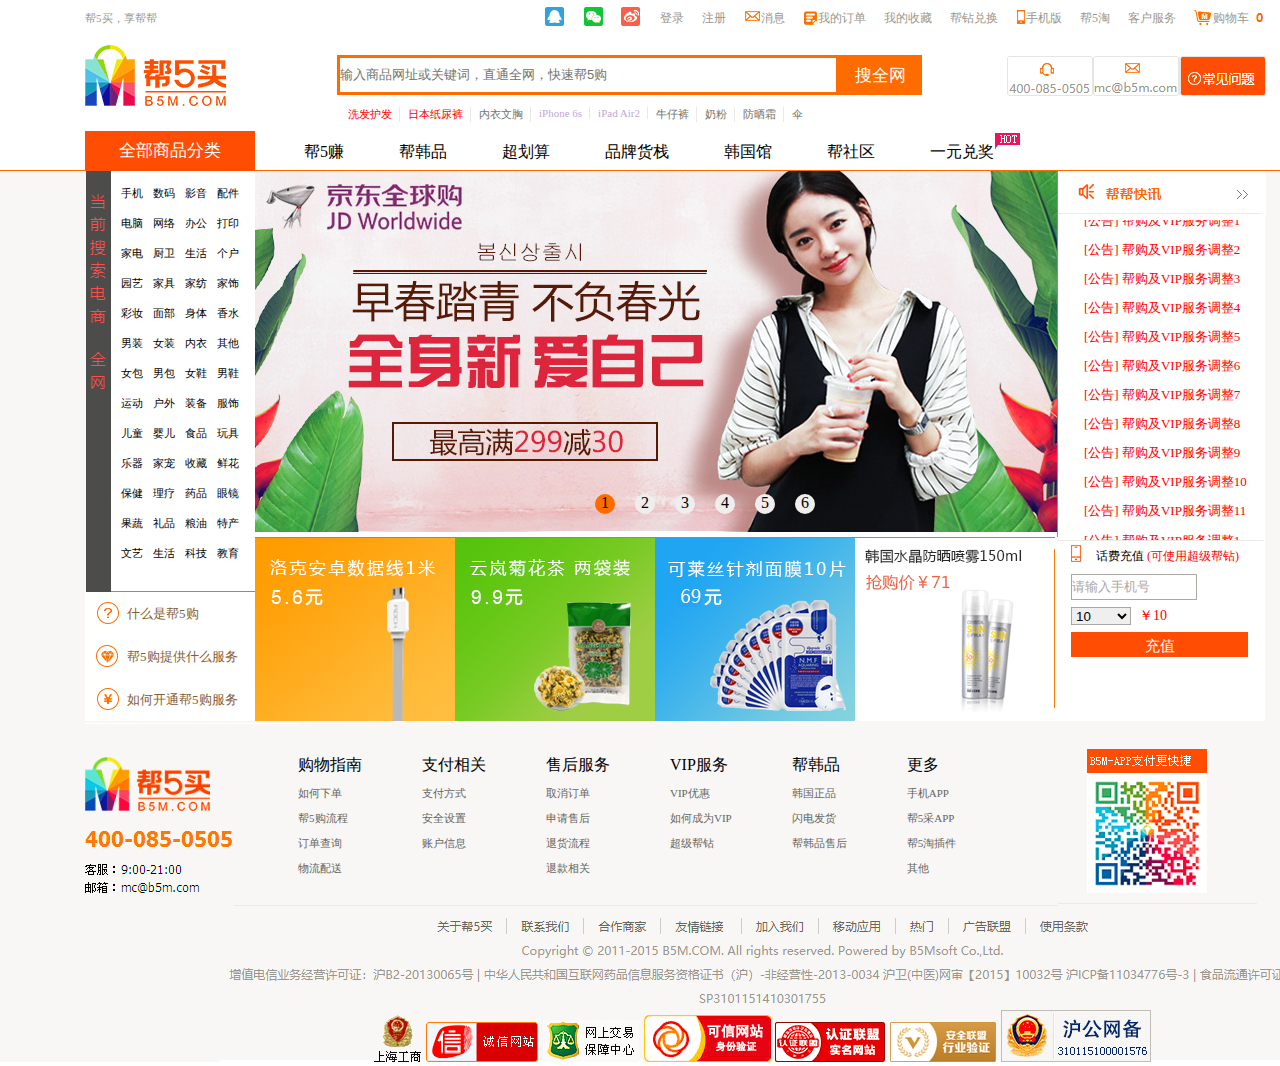
<file: index.html>
<!DOCTYPE html>
<html>
<head>
	<meta charset="UTF-8">
	<title>Document</title>
	<link rel="stylesheet" type="text/css" href="css/css.css">
	<script src="js.js"></script>
</head>
<body>
	<div class="bianbian">
		<img id="tu1" src="img/consult-s.png" alt="">
		<img id="tu2" src="img/xiaobang.png" alt="">
		<img id="tu3" src="img/youhui.png" alt="">
		<img id="tu4" src="img/app.png" alt="">
		<div id="tu5">
			<img id="tu6" src="img/serwei.png" alt="">
			<img id="tu7" src="img/erwei.png" alt="">
		</div>
		<img id="tu8" src="img/cart.png" alt="">
	</div>
	<div class="page">
		<div class="nav">
			<div class="nav1">
				<div id="dong">
					<div id="cover">
						<p class="p1">帮5买，享帮帮</p>
						<div class="nav11">
							<ul class="ul1">
								<li><a href=""><img src="img/qq.png" alt=""></a></li>
								<li><a href=""><img src="img/weixin.png" alt=""></a></li>
								<li><a href=""><img src="img/weibo.png" alt=""></a></li>
							</ul>
							<ul class="ul2">
								<li><a href="">登录</a></li>
								<li><a href="">注册</a></li>
								<li><img src="img/youjian.png" alt=""><a href="">消息</a></li>
								<li><img src="img/dingdan.png" alt=""><a href="">我的订单</a></li>
								<li><a href="">我的收藏</a></li>
								<li><a href="">帮钻兑换</a></li>
								<li><img src="img/shouji.png" alt=""><a href="">手机版</a></li>
								<li><a href="">帮5淘</a></li>
								<li><a href="">客户服务</a></li>
								<li class="li"><img src="img/gouwuche.png" alt=""><a href="">购物车</a></li>
							</ul>	
						</div>
						<div class="nav21">
							<img class="img1" src="img/logo_03.jpg" alt="">
							<form class="form1" action="">
								<input class="text" type="text" value="输入商品网址或关键词，直通全网，快速帮5购">
								<input class="but" type="button" value="搜全网"/>
							</form>
							<ul>
								<li class="li1"><a style="color:#ff0000;" href="">洗发护发</a></li>
								<li class="li1"><a style="color:#ff0000;" href="">日本纸尿裤</a></li>
								<li class="li1"><a style="color:#74736d;" href="">内衣文胸</a></li>
								<li class="li1"><a style="color:#c0a9d6;" href="">iPhone 6s</a></li>
								<li class="li1"><a style="color:#c0a9d6;" href="">iPad Air2</a></li>
								<li class="li1"><a style="color:#74736d;" href="">牛仔裤</a></li>
								<li class="li1"><a style="color:#74736d;" href="">奶粉</a></li>
								<li class="li1"><a style="color:#74736d;" href="">防晒霜</a></li>
								<li><a style="color:#74736d;" href="">伞</a></li>
							</ul>
							<img class="img2" src="img/haoma.png" alt="">
							<form class="form2" action="">
								<a href=""><img src="img/wenti.png" alt=""></a>
							</form>
						</div>
					</div>
				</div>
				<div class="nav31">
					<div>
						<p>全部商品分类</p>
					</div>
					<ul>
						<li><a href="">帮5赚</a></li>
						<li><a href="">帮韩品</a></li>
						<li><a href="">超划算</a></li>
						<li><a href="">品牌货栈</a></li>
						<li><a href="">韩国馆</a></li>
						<li><a href="">帮社区</a></li>
						<li><a href="">一元兑奖</a></li>
					</ul>
					<img src="img/hot.gif" alt="">
				</div>
			</div>
		</div>
		<div class="content">
			<div class="content1">
				<img src="img/tiaotiao.png" alt="">
				<ul>
					<li><a href="">手机</a><a href="">数码</a><a href="">影音</a><a href="">配件</a></li>
					<li><a href="">电脑</a><a href="">网络</a><a href="">办公</a><a href="">打印</a></li>
					<li><a href="">家电</a><a href="">厨卫</a><a href="">生活</a><a href="">个户</a></li>
					<li><a href="">园艺</a><a href="">家具</a><a href="">家纺</a><a href="">家饰</a></li>
					<li><a href="">彩妆</a><a href="">面部</a><a href="">身体</a><a href="">香水</a></li>
					<li><a href="">男装</a><a href="">女装</a><a href="">内衣</a><a href="">其他</a></li>
					<li><a href="">女包</a><a href="">男包</a><a href="">女鞋</a><a href="">男鞋</a></li>
					<li><a href="">运动</a><a href="">户外</a><a href="">装备</a><a href="">服饰</a></li>
					<li><a href="">儿童</a><a href="">婴儿</a><a href="">食品</a><a href="">玩具</a></li>
					<li><a href="">乐器</a><a href="">家宠</a><a href="">收藏</a><a href="">鲜花</a></li>
					<li><a href="">保健</a><a href="">理疗</a><a href="">药品</a><a href="">眼镜</a></li>
					<li><a href="">果蔬</a><a href="">礼品</a><a href="">粮油</a><a href="">特产</a></li>
					<li><a href="">文艺</a><a href="">生活</a><a href="">科技</a><a href="">教育</a></li>
				</ul>
				<div class="content11">
					<ul>
						<li class="li2"><a href="">什么是帮5购</a></li>
						<li class="li3"><a href="">帮5购提供什么服务</a></li>
						<li class="li4"><a href="">如何开通帮5购服务</a></li>
					</ul>
				</div>
			</div>
			<div class="lunbotu">
				<div class="content2" id="content2">
					<div class="slider" id="slider">
						<div class="slide"><img src="img/bann6.png" alt=""></div>
						<div class="slide"><img src="img/bann1.jpeg" alt=""></div>
						<div class="slide"><img src="img/bann2.jpeg" alt=""></div>
						<div class="slide"><img src="img/bann3.jpeg" alt=""></div>
						<div class="slide"><img src="img/bann4.jpeg" alt=""></div>
						<div class="slide"><img src="img/bann5.jpeg" alt=""></div>
						<div class="slide"><img src="img/bann6.png" alt=""></div>
						<div class="slide"><img src="img/bann1.jpeg" alt=""></div>
					</div>
					<span id="left"></span>
					<span id="right"></span>
					<ul class="ul" id="ul">
						<li class="active">1</li>
						<li>2</li>
						<li>3</li>
						<li>4</li>
						<li>5</li>
						<li>6</li>
					</ul>
				</div>
			</div>
			<div class="content3">
				<img src="img/kuaikuai.png" alt="">
				<div class="gonggao" id="gonggao">
					<div class="gonggao1" id="gonggao1">
						<ul>
							<li>[公告] 帮购及VIP服务调整1</li>
							<li>[公告] 帮购及VIP服务调整2</li>
							<li>[公告] 帮购及VIP服务调整3</li>
							<li>[公告] 帮购及VIP服务调整4</li>
							<li>[公告] 帮购及VIP服务调整5</li>
							<li>[公告] 帮购及VIP服务调整6</li>
							<li>[公告] 帮购及VIP服务调整7</li>
							<li>[公告] 帮购及VIP服务调整8</li>
							<li>[公告] 帮购及VIP服务调整9</li>
							<li>[公告] 帮购及VIP服务调整10</li>
							<li>[公告] 帮购及VIP服务调整11</li>
						</ul>
					</div>
					<div class="gonggao2" id="gonggao2"></div>
				</div>
			</div>
			<div class="content4">
				<ul>
					<li><a href=""><img src="img/1(1).jpg" alt=""></a></li>
					<li><a href=""><img src="img/2.jpg" alt=""></a></li>
					<li><a href=""><img src="img/3(1).png" alt=""></a></li>
					<li><a href="index2.html"><img src="img/qqq.png" alt=""></a></li>
				</ul>
			</div>
			<div class="chongzhi">
				<img src="img/phone.png" alt="">
				<p>话费充值  <span id="span">(可使用超级帮钻)</span></p>
				<form action="">
					<input class="input1" type="text" value="请输入手机号">
					<select name="" id="xiala">
						<option value="1" selected>10</option>
						<option value="2">30</option>
						<option value="3">50</option>
						<option value="4">100</option>
					</select>
					<p id="jinqian">￥10</p>
					<input class="input2" type="button" value="充值">
				</form>
			</div>
		</div>
		<div class="finally">
			<img src="img/finally1.png" alt="">
			<div class="finally1">
				<ul>
					<li>购物指南
						<ul>
							<li><a href="">如何下单</a></li>
							<li><a href="">帮5购流程</a></li>
							<li><a href="">订单查询</a></li>
							<li><a href="">物流配送</a></li>
						</ul>
					</li>
					<li>支付相关
						<ul>
							<li><a href="">支付方式</a></li>
							<li><a href="">安全设置</a></li>
							<li><a href="">账户信息</a></li>
						</ul>
					</li>
					<li>售后服务
						<ul>
							<li><a href="">取消订单</a></li>
							<li><a href="">申请售后</a></li>
							<li><a href="">退货流程</a></li>
							<li><a href="">退款相关</a></li>
						</ul>
					</li>
					<li>VIP服务
						<ul>
							<li><a href="">VIP优惠</a></li>
							<li><a href="">如何成为VIP</a></li>
							<li><a href="">超级帮钻</a></li>
						</ul>
					</li>
					<li>帮韩品
						<ul>
							<li><a href="">韩国正品</a></li>
							<li><a href="">闪电发货</a></li>
							<li><a href="">帮韩品售后</a></li>
						</ul>
					</li>
					<li>更多
						<ul>
							<li><a href="">手机APP</a></li>
							<li><a href="">帮5采APP</a></li>
							<li><a href="">帮5淘插件</a></li>
							<li><a href="">其他</a></li>
						</ul>
					</li>
				</ul>
			</div>
			<img class="finally2" src="img/finally2.png" alt="">
		</div>
		<div class="last">
			<img src="img/last.png" alt="">
		</div>
	</div>
	<script>
		//标题滚动
		window.onload = function(){
			var cover = document.getElementById('dong');
			window.onscroll = function(){
				var st = document.documentElement.scrollTop || document.body.scrollTop;
				if(st>170){
					cover.style.position="fixed";
				}else{
					cover.style.position="static"
				}
			}
		} 
		//轮播图
		var content2 = document.getElementById('content2');
		var oNavlist = document.getElementById('ul').children;
		var slider = document.getElementById('slider');
		var left = document.getElementById('left');
		var right = document.getElementById('right');
		var index = 1;
		var timer;
		var isMoving = false;
		content2.onmouseover = function(){
			animate(left,{opacity:100})
			animate(right,{opacity:100})
			clearInterval(timer)
		}
		content2.onmouseout = function(){
			animate(left,{opacity:0})
			animate(right,{opacity:0})
			timer = setInterval(next, 3000);
		}
		right.onclick=next;
		left.onclick=prev;
		for(var i=0; i<oNavlist.length; i++){
			oNavlist[i].index=i;
			oNavlist[i].onclick = function(){
				index = this.index+1;
				navmove();
				animate(slider,{left:-802*index});
			}
		}
		function next(){
			if(isMoving){
				return;
    		}
			isMoving = true;
			index++;
			navmove();
			animate(slider,{left:-802*index},function(){
				if(index==7){
					slider.style.left = '-802px';
					index = 1;
				}
				isMoving = false;
			});
		}
		function prev(){
			if(isMoving){
				return;
			}
			isMoving = true;
			index--;
			navmove();
			animate(slider,{left:-802*index},function(){
				if(index==0){
					slider.style.left = '-4812px';
					index = 6;
				}
				isMoving = false;
			});
		}
		function navmove(){
			for(var i=0; i<oNavlist.length; i++ ){
				oNavlist[i].className = "";
			}
			if(index>6){
				oNavlist[0].className = "active";
			}else if(index<=0){
				oNavlist[5].className = "active";
			}else {
				oNavlist[index-1].className = "active";
			}
		}
		timer = setInterval(next, 3000);
		//公告滚动
		var gonggao=document.getElementsByClassName("gonggao");
		var gonggao1=document.getElementById("gonggao1");
		var gonggao2=document.getElementById("gonggao2");
		gonggao2.innerHTML=gonggao1.innerHTML;
		function roll() {
             if(gonggao2.offsetHeight-gonggao[0].scrollTop<= 0) {
                 gonggao[0].scrollTop-=gonggao.offsetHeight;
                 gonggao[0].scrollTop=0;
              }else {
                gonggao[0].scrollTop++;
             }
        }
        var StopRoll=setInterval(roll, 50);
        gonggao[0].onmouseover=function() {
            clearInterval(StopRoll);
        }
        gonggao[0].onmouseout=function () {
            StopRoll=setInterval(roll, 50);
        }
        //话费充值
        var xiala = document.getElementById("xiala");
		var jinqian = document.getElementById("jinqian");
		xiala.onchange = function(){
			for(var i=0;i<xiala.length;i++){
				if(xiala[i].selected==true)
					jinqian.innerHTML = '￥'+xiala[i].text;
			}
		}
		//边边
		var tu1=document.getElementById('tu1');
		var tu2=document.getElementById('tu2');
		var tu3=document.getElementById('tu3');
		var tu4=document.getElementById('tu4');
		var tu5=document.getElementById('tu5');
		var tu6=document.getElementById('tu6');
		var tu7=document.getElementById('tu7');
		var tu8=document.getElementById('tu8');
		tu1.onmouseover=function(){
			animate(tu2,{left:1250});
			animate(tu1,{left:1250});
		}
		tu2.onmouseover=function(){
			animate(tu2,{left:1250});
			animate(tu1,{left:1250});
		}
		tu3.onmouseover=function(){
			animate(tu3,{left:1300});
		}
		tu4.onmouseover=function(){
			animate(tu4,{left:1250});
			animate(tu7,{left:1260});
			animate(tu6,{left:1250});
			animate(tu5,{left:1250});
		}
		tu5.onmouseover=function(){
			animate(tu4,{left:1250});
			animate(tu7,{left:1260});
			animate(tu6,{left:1250});
			animate(tu5,{left:1250});
		}
		tu6.onmouseover=function(){
			animate(tu4,{left:1250});
			animate(tu7,{left:1260});
			animate(tu6,{left:1250});
			animate(tu5,{left:1250});
		}
		tu7.onmouseover=function(){
			animate(tu4,{left:1250});
			animate(tu7,{left:1260});
			animate(tu6,{left:1250});
			animate(tu5,{left:1250});
		}
		tu8.onmouseover=function(){
			animate(tu8,{left:1250});
		}
		tu1.onmouseout=function(){
			tu2.style.left=1310+"px";
			tu1.style.left=1310+"px";
		}
		tu2.onmouseout=function(){
			tu2.style.left=1310+"px";
			tu1.style.left=1310+"px";
		}
		tu3.onmouseout=function(){
			tu3.style.left=1310+"px";
		}
		tu4.onmouseout=function(){
			tu4.style.left=1310+"px";
			tu7.style.left=1360+"px";
			tu6.style.left=1320+"px";
			tu5.style.left=1310+"px";
		}
		tu5.onmouseout=function(){
			tu4.style.left=1310+"px";
			tu7.style.left=1360+"px";
			tu6.style.left=1320+"px";
			tu5.style.left=1310+"px";
		}
		tu6.onmouseout=function(){
			tu4.style.left=1310+"px";
			tu7.style.left=1360+"px";
			tu6.style.left=1320+"px";
			tu5.style.left=1310+"px";
		}
		tu7.onmouseout=function(){
			tu4.style.left=1310+"px";
			tu7.style.left=1360+"px";
			tu6.style.left=1320+"px";
			tu5.style.left=1310+"px";
		}
		tu8.onmouseout=function(){
			tu8.style.left=1310+"px";
		}
	</script>
</body>
</html>
</file>
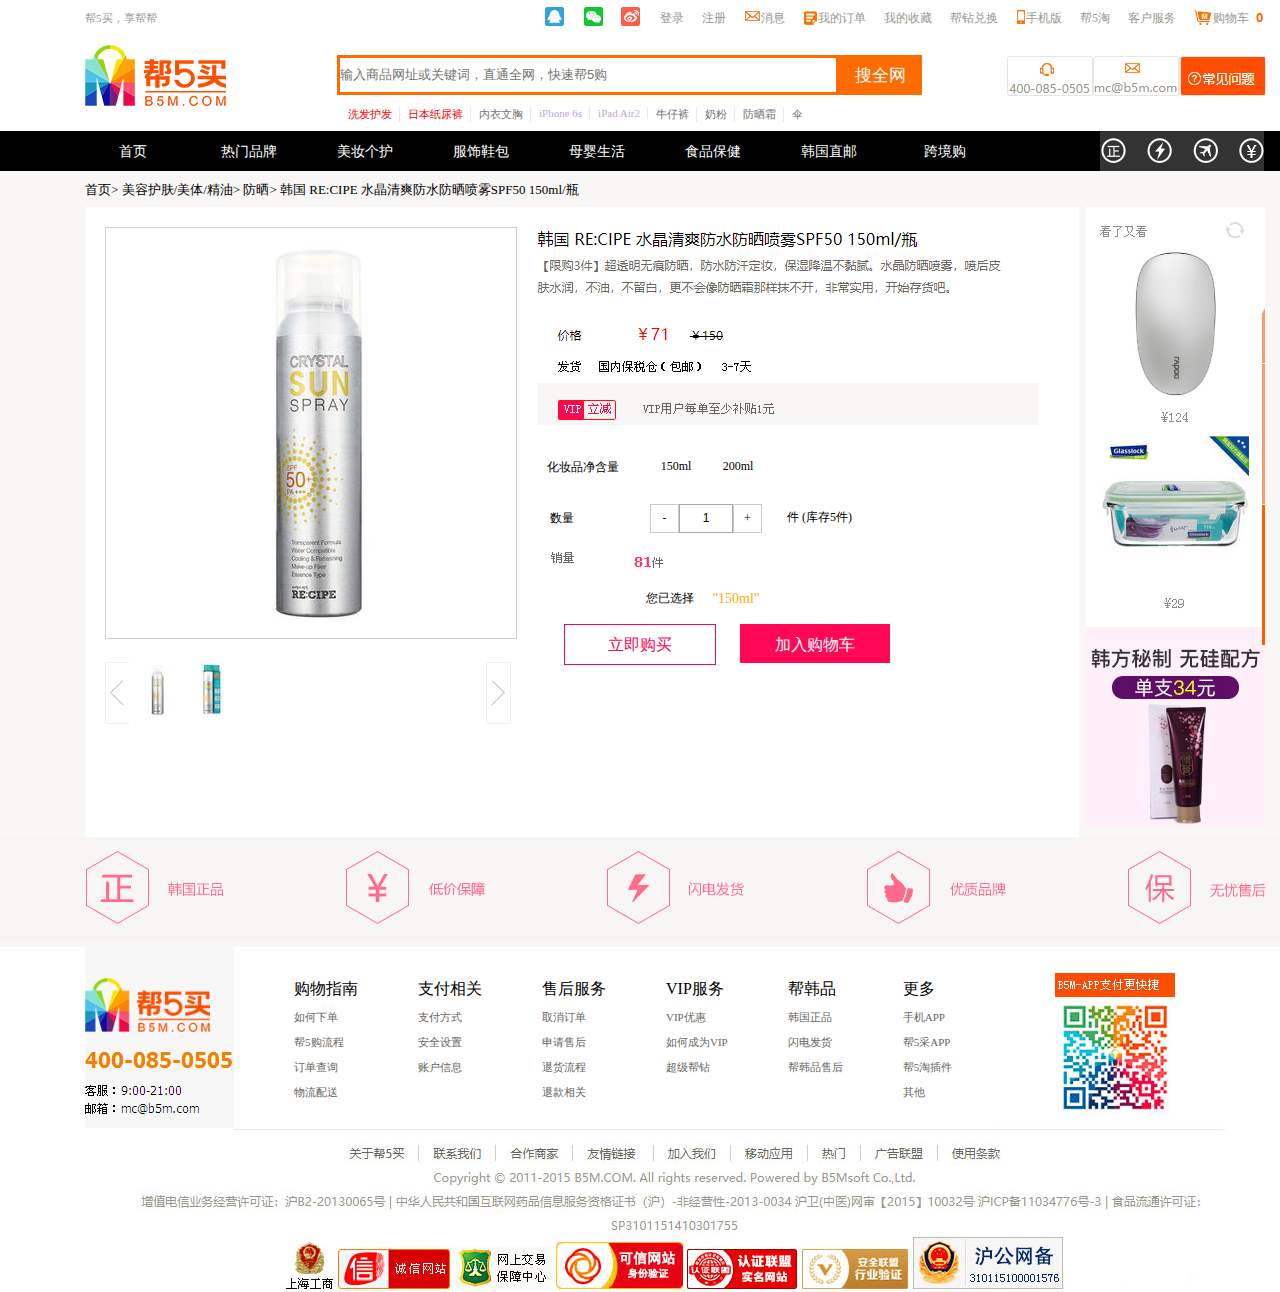
<file: index2.html>
<!DOCTYPE html>
<html lang="en">
<head>
	<meta charset="UTF-8">
	<title>Document</title>
	<link rel="stylesheet" type="text/css" href="css/css2.css">
</head>
<body>
	<div id="beijing" style="width:1350px;height:1290px;position:fixed;background-color:#dbd9d5;opacity:0.5;display:none;z-index:2;">
	</div>

	<div id="tankuang" style="display:none;z-index:2;opacity:1;">
			<img class="" style="" src="img/tankuang.jpg" alt="">
			<form action="">
				<input id="aaa" type="button" value="继续购物">
				<input id="bbb" type="button" value="去购物车结算">
			</form>
	</div>
	
	<div class="page">
		<div class="nav">
			<div class="nav1">
				<div class="dong">
					<div class="cover">
						<p class="p1">帮5买，享帮帮</p>
						<div class="nav11">
							<ul class="ul1">
								<li><a href=""><img src="img/qq.png" alt=""></a></li>
								<li><a href=""><img src="img/weixin.png" alt=""></a></li>
								<li><a href=""><img src="img/weibo.png" alt=""></a></li>
							</ul>
							<ul class="ul2">
								<li><a href="">登录</a></li>
								<li><a href="">注册</a></li>
								<li><img src="img/youjian.png" alt=""><a href="">消息</a></li>
								<li><img src="img/dingdan.png" alt=""><a href="">我的订单</a></li>
								<li><a href="">我的收藏</a></li>
								<li><a href="">帮钻兑换</a></li>
								<li><img src="img/shouji.png" alt=""><a href="">手机版</a></li>
								<li><a href="">帮5淘</a></li>
								<li><a href="">客户服务</a></li>
								<li class="li"><img src="img/gouwuche.png" alt=""><a href="">购物车</a></li>
							</ul>	
						</div>
						<div class="nav21">
							<img class="img1" src="img/logo_03.jpg" alt="">
							<form class="form1" action="">
								<input class="text" type="text" value="输入商品网址或关键词，直通全网，快速帮5购">
								<input class="but" type="button" value="搜全网"/>
							</form>
							<ul>
								<li class="li1"><a style="color:#ff0000;" href="">洗发护发</a></li>
								<li class="li1"><a style="color:#ff0000;" href="">日本纸尿裤</a></li>
								<li class="li1"><a style="color:#74736d;" href="">内衣文胸</a></li>
								<li class="li1"><a style="color:#c0a9d6;" href="">iPhone 6s</a></li>
								<li class="li1"><a style="color:#c0a9d6;" href="">iPad Air2</a></li>
								<li class="li1"><a style="color:#74736d;" href="">牛仔裤</a></li>
								<li class="li1"><a style="color:#74736d;" href="">奶粉</a></li>
								<li class="li1"><a style="color:#74736d;" href="">防晒霜</a></li>
								<li><a style="color:#74736d;" href="">伞</a></li>
							</ul>
							<img class="img2" src="img/haoma.png" alt="">
							<form class="form2" action="">
								<a href=""><img src="img/wenti.png" alt=""></a>
							</form>
						</div>
					</div>
				</div>
				<div class="nav31">
					<ul>
						<li><a href="">首页</a></li>
						<li><a href="">热门品牌</a></li>
						<li><a href="">美妆个护</a></li>
						<li><a href="">服饰鞋包</a></li>
						<li><a href="">母婴生活</a></li>
						<li><a href="">食品保健</a></li>
						<li><a href="">韩国直邮</a></li>
						<li><a href="">跨境购</a></li>
					</ul>
					<img src="img/ff_03.jpg" alt="">
				</div>
			</div>
		</div>
		<div class="weizi">
			<p></p>
			<span>首页&gt&nbsp美容护肤/美体/精油&gt&nbsp防晒&gt&nbsp韩国&nbspRE:CIPE&nbsp水晶清爽防水防晒喷雾SPF50&nbsp150ml/瓶</span>
		</div>
		<div class="content" id="content">
			<div class="content1" id="content1">
				<div id="img1">
					<img src="img/pp0.jpeg" alt="">
					<div id="slider"></div>
				</div>
				<div id="img2">
					<img src="img/pp0.jpeg" alt="" id="Bimg">
				</div>
				<div class="choice">
					<img class="choice1" src="img/spanl.jpg" alt="">
					<ul id="ul">
						<li class=""><img src="img/sp0.jpeg" alt=""></li>
						<li class=""><img src="img/sp1.jpeg" alt=""></li>
					</ul>
					<img class="choice3" src="img/spanr.jpg" alt="">
				</div>
				<img class="shangpin" src="img/shangpin.png" alt="">
				<div class="xiangxi">
					<div class="xiangxi1" id="xiangxi1">
						<p>化妆品净含量</p>
						<span id="" class="">150ml</span>
						<span id="" class="">200ml</span>
					</div>
					<div class="xiangxi2">
						<p class="one">数量</p>
						<span class="jian" id="jian" style="cursor:pointer;">-</span>
						<input class="two" id="two" type="text" value="1">
						<span class="jia" id="jia" style="cursor:pointer;">+</span>
						<p class="three">件 (库存5件)</p>
					</div>
					<img class="xiangxi3" src="img/oo_03.jpg" alt="">
					<div class="xiangxi4" id="xiangxi4">
						<p>您已选择</p>
						<span>"150ml"</span>
					</div>
					<div class="xiangxi5">
						<span class="goumai">立即购买</span>
						<form>
							<input class="gouwuche" id="gouwuche" type="button" value="加入购物车">
						</form>
					</div>
					<div id="beijing" style="width:1350px;height:1290px;position:absolute;background-color:#dbd9d5;opacity:0.5;display:none;z-index:2;"></div>
					<div id="tankuang" style="display:none;z-index:2;">
						<img src="img/tankuang.png" alt="">
					</div>
				</div>
			</div>
			<img src="img/ww_07.jpg" alt="">
		</div>
		<div class="tubiao">
			<img src="img/tubiao.png" alt="">
		</div>
		<div class="finally">
			<img id="finally" src="img/loginB.jpg" alt="">
			<div class="finally1">
				<ul>
					<li>购物指南
						<ul>
							<li><a href="">如何下单</a></li>
							<li><a href="">帮5购流程</a></li>
							<li><a href="">订单查询</a></li>
							<li><a href="">物流配送</a></li>
						</ul>
					</li>
					<li>支付相关
						<ul>
							<li><a href="">支付方式</a></li>
							<li><a href="">安全设置</a></li>
							<li><a href="">账户信息</a></li>
						</ul>
					</li>
					<li>售后服务
						<ul>
							<li><a href="">取消订单</a></li>
							<li><a href="">申请售后</a></li>
							<li><a href="">退货流程</a></li>
							<li><a href="">退款相关</a></li>
						</ul>
					</li>
					<li>VIP服务
						<ul>
							<li><a href="">VIP优惠</a></li>
							<li><a href="">如何成为VIP</a></li>
							<li><a href="">超级帮钻</a></li>
						</ul>
					</li>
					<li>帮韩品
						<ul>
							<li><a href="">韩国正品</a></li>
							<li><a href="">闪电发货</a></li>
							<li><a href="">帮韩品售后</a></li>
						</ul>
					</li>
					<li>更多
						<ul>
							<li><a href="">手机APP</a></li>
							<li><a href="">帮5采APP</a></li>
							<li><a href="">帮5淘插件</a></li>
							<li><a href="">其他</a></li>
						</ul>
					</li>
				</ul>
			</div>
			<img class="finally2" src="img/finally2.jpg" alt="">
		</div>
		<div class="last">
			<img src="img/last.jpg" alt="">
		</div>
	</div>
	<script>
		//放大图
		var img1 = document.getElementById("img1");
		var img2 = document.getElementById("img2");
		var slider = document.getElementById("slider");
		var content = document.getElementById("content");
		var Bimg = document.getElementById("Bimg");
		var li = document.getElementById("ul").children;
		li[0].onclick = function(){
			this.setAttribute("class","choice2");
			li[1].removeAttribute("class");
			img1.children[0].setAttribute("src","img/pp0.jpeg");
			img2.children[0].setAttribute("src","img/pp0.jpeg");
		}
		li[1].onmouseout = function(){
			this.setAttribute("class","choice2");
			li[0].removeAttribute("class");
			img1.children[0].setAttribute("src","img/pp1.jpeg");
			img2.children[0].setAttribute("src","img/pp1.jpeg");
		}
		img1.onmouseover=function(){
	    	slider.style.display='block';
			img2.style.display='block';
 		}
		img1.onmouseout=function(){
	    	slider.style.display='none';
			img2.style.display='none';
 		}
 		img1.onmousemove=function(ev){
			var ev=ev||event;
			var oL=ev.pageX-content.offsetLeft-img1.offsetLeft-slider.offsetWidth/2;
			var oT=ev.pageY-content.offsetTop-img1.offsetTop-slider.offsetHeight/2;
		  
			var oMaxw=img1.offsetWidth-slider.offsetWidth;
			var oMaxh=img1.offsetHeight-slider.offsetHeight;
		  
			oL=oL>oMaxw?oMaxw:oL<0?0:oL;
			oT=oT>oMaxh?oMaxh:oT<0?0:oT;
		
			slider.style.left = oL+'px';
			slider.style.top = oT+'px' ;
			//oBmaxw和oBmaxh为负值
			var oBmaxw = img2.offsetWidth - Bimg.offsetWidth; 
			var oBmaxh = img2.offsetHeight - Bimg.offsetHeight; 
			Bimg.style.left = ( oL/oMaxw ) * oBmaxw + 'px'
			Bimg.style.top = ( oT/oMaxh ) * oBmaxh + 'px'
		}
		//数量
		var jia = document.getElementById("jia");
		var jian = document.getElementById("jian");
		var two = document.getElementById("two");
		function fuhao(i){
			if(i==1){
				jian.style.cursor="not-allowed";
			}
			if(i==5){
				jia.style.cursor="not-allowed";
			}
			if(i>1 && i<5){
				jia.style.cursor="pointer";
				jian.style.cursor="pointer";
			}
		}
		function add(i){
			if(i<5){
				return i+1;
			}
			if(i==5){
				return 5;
			}

		}
		function reduce(i){
			if(i>1){
				return i-1;
			}
			if(i==1){
				return 1;
			}
		}
		jia.onclick = function(){
			var i = add(parseInt(two.getAttribute("value")));
			two.setAttribute("value",i);
		}
		jian.onclick = function(){
			var i = reduce(parseInt(two.getAttribute("value")));
			two.setAttribute("value",i);
		}
		jia.onmousemove = function(){
			var i = parseInt(two.getAttribute("value"));
			fuhao(i);
		}
		jian.onmousemove = function(){
			var i = parseInt(two.getAttribute("value"));
			fuhao(i);
		}
		//商品
		var span1 = document.getElementById("xiangxi1").children;
		var span2 = document.getElementById("xiangxi4").children;
		span1[1].onclick = function(){
			this.setAttribute("class","ml");
			span1[2].removeAttribute("class");
			span2[1].innerHTML="150ml"
		}
		span1[2].onclick = function(){
			this.setAttribute("class","ml");
			span1[1].removeAttribute("class");
			span2[1].innerHTML="200ml"
		}
		//购物车
		var gouwuche = document.getElementById("gouwuche");
		var beijing = document.getElementById("beijing");
		var tankuang = document.getElementById("tankuang");
		var aaa = document.getElementById("aaa");
		var bbb = document.getElementById("bbb");
		gouwuche.onclick = function(){
			beijing.style.display="inline";
			tankuang.style.display="inline";
		}
		aaa.onclick = function(){
			beijing.style.display="none";
			tankuang.style.display="none";
		}
		bbb.onclick = function(){
			beijing.style.display="none";
			tankuang.style.display="none";
		}
	</script>
</body>
</html>
</file>
<file: css/css.css>
/*
* @Author: Administrator
* @Date:   2018-12-19 21:41:56
* @Last Modified by:   Administrator
* @Last Modified time: 2019-01-04 14:55:32
*/
*{
	padding:0;
	margin:0;
	list-style-type:none;
	text-decoration:none;
}
.bianbian{
	width:46px;
	height:515px;
	position: fixed;
	top: 76px;
	left: 1309px;
	z-index:999;
}
#tu1{
	position: fixed;
	top: 76px;
	left: 1309px;
}
#tu2{
	position: fixed;
	top: 136px;
	left: 1310px;
}
#tu3{
	position: fixed;
	top: 183px;
	left: 1310px;
}
#tu4{
	position: fixed;
	top: 325px;
	left: 1310px;
}
#tu5{
	width: 50px;
	height: 90px;
	background-color: #ff9260;
	position: fixed;
	top: 372px;
	left: 1310px;
}
#tu6{
	position: fixed;
	top: 392px;
	left: 1320px;
}
#tu7{
	position: fixed;
	top:372px;
	left: 1360px;
}
#tu8{
	position: fixed;
	top: 465px;
	left: 1310px;
}
.clear{
   clear:both; 
   height: 0; 
   height: 0; 
   overflow:hidden;
}
.page{
	width:1350px;
	height:1062px;
	margin:0 auto;
	background-color:#f8f7f6;
}
.nav{
	width:100%;
	height:170px;
	margin:0 auto;
	background-color:#ffffff;
	border-bottom:1px solid #fe6c00;
}
.nav1{
	width:100%;
	height:170px;
	margin:0 auto;
	position:relative;
}
#dong{
	width:100%;
	height:131px;
	margin:0 auto;
	background-color:#ffffff;
	z-index:2;
}
#cover{
	width:1180px;
	height:131px;
	margin:0 auto;
	background-color:#ffffff;
	position:relative;
}
.p1{
	font-size:11px;
	color:#9a9791;
	position:absolute;
	top:11px;
}
.nav11{
	width:731px;
	height:28px;
	position:absolute;
	left:460px;
}
.ul1{
	width:115px;
	float:left;
}
.ul1>li{
	width:38px;
	padding-top:7px;
	float:left;
}
.ul2{
	width:612px;
	float:left;
}
.ul2>li{
	float:left;
	font-size:12px;
	padding-top:10px;
	padding-right:18px;
}
.ul2>li>a{
	color:#9a9791;
}
.ul2>li>img{
	float:left;
}
.li{
	background:url(../img/0.png) no-repeat 95% 75%;
}
.nav21{
	width:1180px;
	height:98px;
	position:absolute;
	top:30px;
}
.img1{
	position:absolute;
	top:14px;
}
.form1{
	position:absolute;
	top:25px;
	left:252px;
}
.text{
	display:block;
	width:496px;
	height:34px;
	border:3px solid #fe6c00;
	font-size:13px;
	color:#74736d;
}
.but{
	display:block;
	width:83px;
	height:40px;
	border:3px solid #fe6c00;
	background-color:#fe6c00;
	position:absolute;
	top:0;
	left:502px;
	font-size:17px;
	color:#ffffff;
}
.nav21>ul{
	width:585px;
	height:17px;
	position:absolute;
	top:77px;
	left:255px;
}
.nav21>ul>li{
	padding:0 8px;
	float:left;
	font-size:11px;
}
.li1{
	background:url(../img/shuxian.jpg) no-repeat right;
}
.img2{
	position:absolute;
	top:23px;
	left:919px;
}
.form2>a>img{
	position:absolute;
	top:26px;
	left:1095px;
}
.nav31{
	width:1180px;
	height:40px;
	position:absolute;
	left:85px;
}
.nav31>div{
	width:170px;
	height:40px;
	background-color:#ff4d04;
	float:left;
}
.nav31>div>p{
	font-size:17px;
	color:#ffffff;
	text-align:center;
	line-height:40px;
}
.nav31>ul{
	width:760px;
	height:30px;
	position:absolute;
	top:11px;
	left:219px;
}
.nav31>ul>li{
	float:left;
	padding-right:55px;
}
.nav31>ul>li>a{
	font-size:16px;
	color:#000000;
}
.nav31>img{
	position:absolute;
	left:910px;
}
.content{
	width:1180px;
	height:550px;
	background-color:#ffffff;
	margin:0 auto;
}
.content1{
	width:170px;
	height:420px;
	border-bottom:1px solid #fe6c00;
	float:left;
}
.content1>img{
	float:left;
}
.content1>ul{
	width:145px;
	height:420px;
	padding-left:25px;
}
.content1>ul>li>a{
	font-size:11px;
	color:#000000;
	float:left;
	padding-top:15px;
	padding-left:10px;
}
.content11{
	width:170px;
	height:130px;

}
.content11>ul>li{
	width:170px;
	height:43px;
	padding-left:42px;
	line-height:43px;
}
.content11>ul>li>a{
	font-size:13px;
	color:#855d38;
}
.li2{
	background:url(../img/li2.png) no-repeat 10px 10px;
}
.li3{
	background:url(../img/li3.png) no-repeat 10px 10px;
}
.li4{
	background:url(../img/li4.png) no-repeat 10px 10px;
}
.lunbotu{
	position:relative;
}
.content2{
	width:802px;
	height:363px;
	overflow:hidden;
	cursor:pointer; 
	float:left; 
	position:relative;
}
.slider{
	width:6416px;
	position:absolute;
	left:-802px;
}
.slide{
	width:802px;
	overflow:hidden;
	float:left;
}
.content2>span{
	display:block;
	width:60px;
	height:60px;
	text-align:center;
	line-height:60px;
	position:absolute;
	top:150px;
	opacity:0;
}
#left{
	background:url(../img/left.png);
	left:30px;
}
#right{
	background:url(../img/right.png);
	right:30px;
}
.ul{
	position:absolute;
	left:330px;
	bottom:20px;
}
.ul>li{
	float:left;
	width:20px;
	height:20px;
	background:#efeeec;
	cursor:pointer;
	margin:0 10px;
	border-radius:50%;
	text-align:center;
}
.ul .active{
	background:#fe6c00;
}
.content3{
	width:206px;
	height:366px;
	float:left;
	border-left:1px solid #fe6c00;
}
.gonggao{
	width:206px;
	height:320px;
	border-bottom:1px solid #ebeae7;
	overflow:hidden;
}
.gonggao ul{
	width:206px;
	height:320px;
}
.gonggao ul>li{
	width:206px;
	height:29px;
	font-size:13px;
	color:red;
	text-indent:2em;
	line-height:30px;
}
.content4{
	width:800px;
	height:185px;
	border-top:1px solid #fe6c00;
	float:left;
}
.content4>ul>li{
	float:left;
}
.chongzhi{
	width:206px;
	height:184px;
	float:left;
}
.chongzhi>img{
	padding-top:8px;
	padding-left:16px;
	float:left;
}
.chongzhi>p{
	padding-top:11px;
	padding-left:41px;
	font-size:12px;
}
#span{
	color:red;
}
.input1{
	width:124px;
	height:24px;
	margin-top:9px;
	margin-left:16px;
	border:1px solid #aca7a2;
	font-size:13px;
	color:#aca7a2;
	line-height:24px;
}
.chongzhi select{
	width:60px;
	height:18px;
	float:left;
	margin-top:7px;
	margin-left:16px;
	border:1px solid #aca7a2;
}
.input2{
	width:177px;
	height:25px;
	float:left;
	margin-top:7px;
	margin-left:16px;
	background:#ff4d04;
	border:1px solid #ff4d04;
	font-size:15px;
	color:#ffffff;
	text-align:center;
	line-height:25px;
}
#jinqian{
	float:left;
	font-size:14px;
	color:red;
	margin-top:7px;
	margin-left:8px;
}
.finally{
	width:1180px;
	height:183px;
	margin:0 auto;
}
.finally>img{
	float:left;
}
.finally1{
	width:760px;
	height:182px;
	border-bottom:1px solid #ebeae8;
	float:left;
}
.finally1>ul{
	width:760px;
	height:183px;
}
.finally1>ul>li{
	padding-top:32px;
	padding-right:60px;
	float:left;
	font-size:16px;
}
.finally1>ul>li a{
	display:block;
	font-size:11px;
	color:#666560;
	padding-top:10px;
}
.finally2{
	float:left;
}
.last{
	width:1180px;
	height:161px;
	margin:0 auto;
}
.last>img{
	display:block;
	padding-left:135px;
}
</file>
<file: css/css2.css>
/*
* @Author: Administrator
* @Date:   2018-12-24 18:34:15
* @Last Modified by:   Administrator
* @Last Modified time: 2019-01-04 10:54:55
*/
*{
	padding:0;
	margin:0;
	list-style-type:none;
	text-decoration:none;
}
.clear{
   clear:both; 
   height: 0; 
   height: 0; 
   overflow:hidden;
}
#tankuang{
	width:400px;
	height:230px;
	background-color:#ffffff;
	border:4px solid #aca9d3;
	position:fixed;
	left:476px;
	top:204px;
}
#aaa{
	display:block;
	width:150px;
	height:39px;
	margin-left:30px;
	border:1px solid #ff0754;
	background-color:#ffffff;
	font-size:16px;
	color:#ff0754;
	text-align:center;
	line-height:39px;
	float:left;
}
#bbb{
	display:block;
	width:150px;
	height:39px;
	margin-left:27px;
	font-size:16px;
	color:#ffffff;
	border:1px solid #ff0754;
	background-color:#ff0754;
	text-align:center;
	line-height:39px;
	float:left;
}
.page{
	width:1350px;
	height:1062px;
	margin:0 auto;
	background-color:#f8f7f6;
}

.nav{
	width:100%;
	height:170px;
	margin:0 auto;
	background-color:#ffffff;
}
.nav1{
	width:100%;
	height:170px;
	margin:0 auto;
	position:relative;
}
.dong{
	width:100%;
	height:131px;
	margin:0 auto;
	background-color:#ffffff;
}
.cover{
	width:1180px;
	height:131px;
	margin:0 auto;
	background:#ffffff;
	position:relative;
}
.p1{
	font-size:11px;
	color:#9a9791;
	position:absolute;
	top:11px;
}
.nav11{
	width:731px;
	height:28px;
	position:absolute;
	left:460px;
}
.ul1{
	width:115px;
	float:left;
}
.ul1>li{
	width:38px;
	padding-top:7px;
	float:left;
}
.ul2{
	width:612px;
	float:left;
}
.ul2>li{
	float:left;
	font-size:12px;
	padding-top:10px;
	padding-right:18px;
}
.ul2>li>a{
	color:#9a9791;
}
.ul2>li>img{
	float:left;
}
.li{
	background:url(../img/0.png) no-repeat 95% 75%;
}
.nav21{
	width:1180px;
	height:98px;
	position:absolute;
	top:30px;
}
.img1{
	position:absolute;
	top:14px;
}
.form1{
	position:absolute;
	top:25px;
	left:252px;
}
.text{
	display:block;
	width:496px;
	height:34px;
	border:3px solid #fe6c00;
	font-size:13px;
	color:#74736d;
}
.but{
	display:block;
	width:83px;
	height:40px;
	border:3px solid #fe6c00;
	background-color:#fe6c00;
	position:absolute;
	top:0;
	left:502px;
	font-size:17px;
	color:#ffffff;
}
.nav21>ul{
	width:585px;
	height:17px;
	position:absolute;
	top:77px;
	left:255px;
}
.nav21>ul>li{
	padding:0 8px;
	float:left;
	font-size:11px;
}
.li1{
	background:url(../img/shuxian.jpg) no-repeat right;
}
.img2{
	position:absolute;
	top:23px;
	left:919px;
}
.form2>a>img{
	position:absolute;
	top:26px;
	left:1095px;
}
.nav31{
	width:100%;
	height:40px;
	background:#000000;
}
.nav31>ul{
	width:1015px;
	height:40px;
	float:left;
	margin-left:85px;
}
.nav31>ul>li{
	width:96px;
	height:40px;
	float:left;
	margin-right:20px;
	line-height:40px;
	text-align:center;
}
.nav31>ul a{
	font-size:14px;
	color:#ffffff;
}
.nav31>ul>li:hover{
	background:#fe0d4a;
}
.weizi{
	width:1180px;
	height:37px;
	margin:0 auto;
}
.weizi p{
	height:10px;
}
.weizi span{
	font-size:13px;
}
.content{
	width:1180px;
	height:630px;
	margin:0 auto;
	position:relative;
}
.content1{
	width:994px;
	height:100%;
	background:#ffffff;
	float:left;
	position:relative;
}
#img1{
	width:410px;
	height:410px;
	position:absolute;
	top:20px;
	left:20px;
	border:1px solid #d0cdc7;
}
#slider{
	width:100px;
	height:100px;
	position:absolute;
	left:0;
	top:0;
	background:#60625c;
	opacity:0.4;
	cursor:crosshair;
	display:none; 
}
#img2{
	width:410px;
	height:410px;
	position:absolute;
	top:20px;
	left:430px;
	border:1px solid #d0cdc7;
	display:none;
	overflow:hidden;
}
#img2>img{
	width:800px;
	height:800px;
}
#Bimg{
		position:absolute;
		left:0;
		top:0;
	}
.choice{
	width:410px;
	height:65px;
	position:absolute;
	top:455px;
	left:20px;
}
.choice1{
	float:left;
}
.choice>ul{
	float:left;
}
.choice>ul>li{
	float:left;
}
.choice2{
	border:2px solid #ff9003;
}
.choice3{
	float:left;
	padding-left:247px;
}
.content>img{
	float:left;
	margin-left:6px;
}
.shangpin{
	margin-top:20px;
	margin-left:435px;
}
.xiangxi{
	width:560px;
	height:235px;
	margin-top:0;
	margin-left:435px;
}
.xiangxi1{
	width:557px;
	height:35px;
}
.xiangxi1>p{
	width:125px;
	height:33px;
	float:left;
	text-align:center;
	line-height:33px;
	font-size:12px;
}
.xiangxi1>span{
	display:block;
	width:62px;
	height:30px;
	float:left;
	text-align:center;
	line-height:30px;
	font-size:12px;
}
.ml{
	border:1px solid red;
	background:url(../img/ml.png) no-repeat right bottom;
}
.xiangxi2{
	width:557px;
	height:29px;
	margin-top:18px;
}
.one{
	display:block;
	width:75px;
	height:29px;
	float:left;
	margin-left:30px;
	margin-right:25px;
	line-height:29px;
	font-size:12px;
}
.xiangxi2>span{
	display:block;
	width:27px;
	height:27px;
	float:left;
	text-align:center;
	line-height:27px;
	font-size:12px;
	border:1px solid #cecbc5;
}
.two{
	display:block;
	width:52px;
	height:27px;
	float:left;
	text-align:center;
	line-height:27px;
	font-size:12px;
	border:1px solid #aca7a2;
}
.three{
	display:block;
	width:75px;
	height:29px;
	float:left;
	margin-left:20px;
	text-align:center;
	line-height:27px;
	font-size:12px;
}
.xiangxi3{
	margin-left:3px;
}
.xiangxi4{
	width:557px;
	height:30px;
}
.xiangxi4>p{
	display:block;
	width:50px;
	height:29px;
	float:left;
	margin-left:125px;
	text-align:center;
	line-height:29px;
	font-size:12px;
}
.xiangxi4>span{
	display:block;
	width:66px;
	height:30px;
	float:left;
	margin-left:8px;
	text-align:center;
	line-height:29px;
	font-size:14px;
	color:#ffae00;
}
.xiangxi5{
	width:557px;
	height:45px;
	margin-top:10px;
}
.goumai{
	display:block;
	width:150px;
	height:39px;
	margin-left:44px;
	border:1px solid #ff0754;
	font-size:16px;
	color:#ff0754;
	text-align:center;
	line-height:39px;
	float:left;
}
.gouwuche{
	display:block;
	width:150px;
	height:39px;
	margin-left:24px;
	font-size:16px;
	color:#ffffff;
	border:1px solid #ff0754;
	background-color:#ff0754;
	text-align:center;
	line-height:39px;
	float:left;
}
.tubiao{
	width:100%;
	height:110px;
}
.finally{
	width:100%;
	height:183px;
	margin:0 auto;
	background:#ffffff;
}
#finally{
	float:left;
	margin-left:85px;
}
.finally1{
	width:760px;
	height:182px;
	border-bottom:1px solid #ebeae8;
	float:left;
}
.finally1>ul{
	width:760px;
	height:183px;
}
.finally1>ul>li{
	padding-top:32px;
	padding-left:60px;
	float:left;
	font-size:16px;
}
.finally1>ul>li a{
	display:block;
	font-size:11px;
	color:#666560;
	padding-top:10px;
}
.finally2{
	float:left;
	margin-top:1px;
}
.last{
	width:1180px;
	height:161px;
	margin:0 auto;
}
.last>img{
	display:block;
	padding-left:44px;
}
</file>
